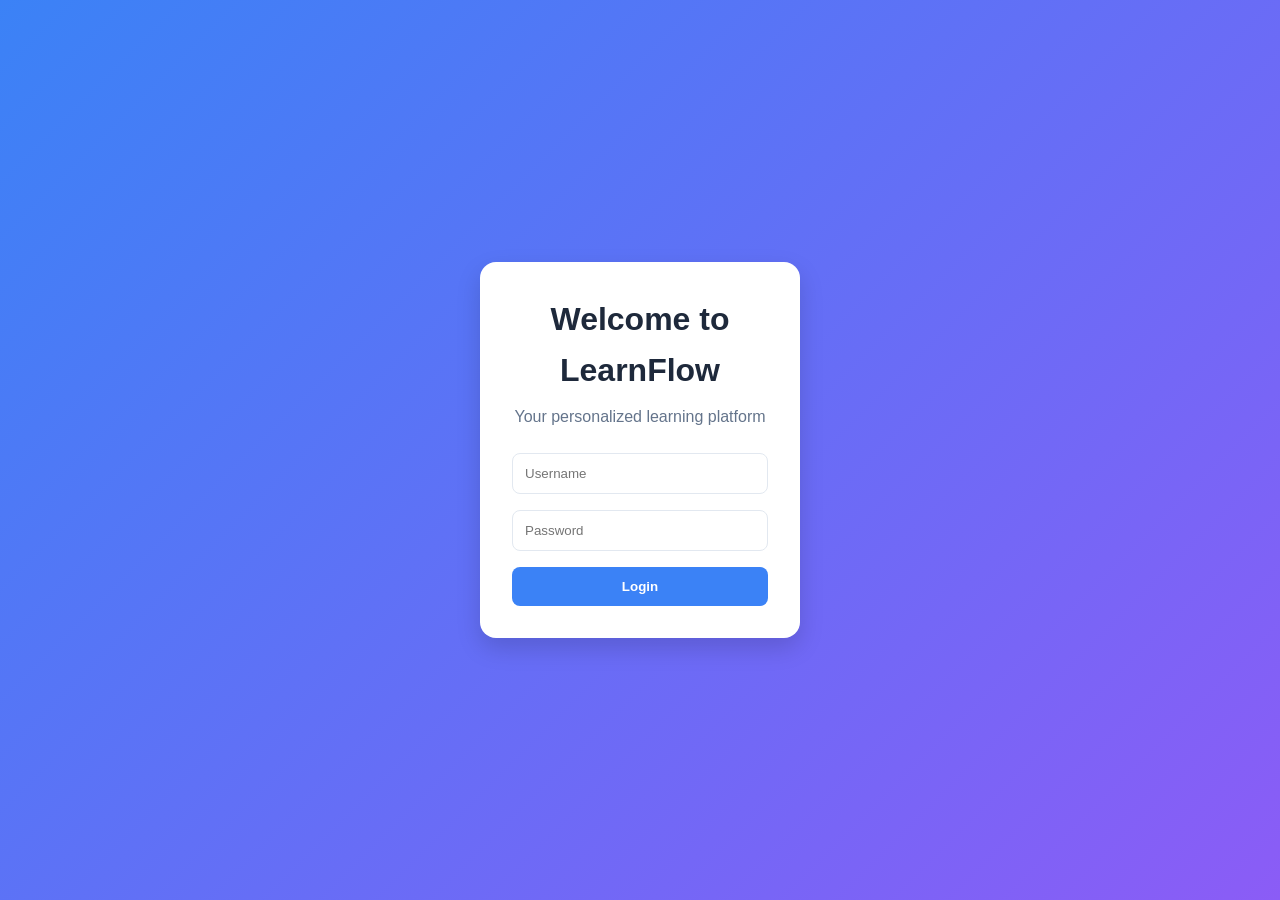
<file: index.html>
<!DOCTYPE html>
<html lang="en">
<head>
  <meta charset="UTF-8">
  <meta name="viewport" content="width=device-width, initial-scale=1.0">
  <title>LearnFlow - Login</title>
  <link rel="stylesheet" href="styles.css">
</head>
<body class="auth-page">
  <div class="login-container">
    <div class="login-card">
      <h1>Welcome to LearnFlow</h1>
      <p>Your personalized learning platform</p>

      <form id="login-form">
        <input type="text" id="username" placeholder="Username" required>
        <input type="password" id="password" placeholder="Password" required>
        <button type="submit" class="login-btn">Login</button>
      </form>
    </div>
  </div>
  <script src="auth.js"></script>
</body>
</html>
</file>
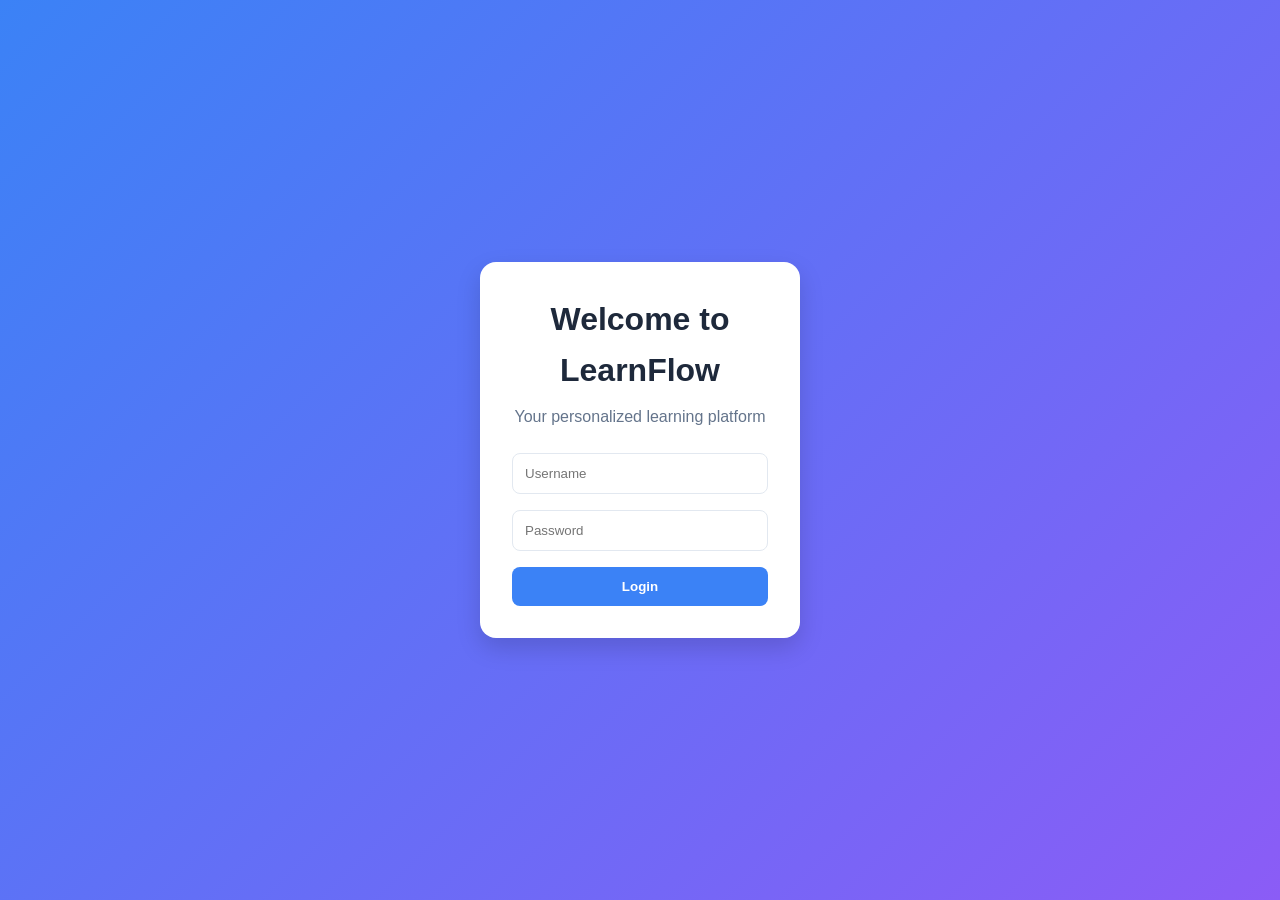
<file: dashboard.html>
<!DOCTYPE html>
<html lang="en">
<head>
    <meta charset="UTF-8">
    <meta name="viewport" content="width=device-width, initial-scale=1.0">
    <title>LearnFlow - Dynamic Learning Platform</title>
    <link rel="stylesheet" href="styles.css">
    <link href="https://cdnjs.cloudflare.com/ajax/libs/font-awesome/6.0.0/css/all.min.css" rel="stylesheet">

</head>
<body>
    <!-- Header -->
    <header class="header">
        <nav class="nav-links">
  <a href="dashboard.html" class="active">Dashboard</a>
  <a href="topics.html">Topics</a>
  <a href="profile.html">Profile</a>
</nav>

<div class="user-section">
  <span id="username-display"></span>
  <button class="logout-btn" onclick="logoutUser()">Logout</button>
</div>

        <div class="container">
            <div class="header-content">
                <div class="logo-section">
                    <div class="logo">
                        <i class="fas fa-brain"></i>
                    </div>
                    <div class="brand-info">
                        <h1>LearnFlow</h1>
                        <p>Dynamic Learning Platform</p>
                    </div>
                </div>
                <div class="user-section">
                    <button class="notification-btn">
                        <i class="fas fa-bell"></i>
                        <span class="notification-badge"></span>
                    </button>
                    <button class="settings-btn">
                        <i class="fas fa-cog"></i>
                    </button>
                    <div class="user-profile">
                        <div class="avatar">
                            <i class="fas fa-user"></i>
                            
                        </div>
                        <span>User</span>
                    </div>
                </div>
            </div>
        </div>
    </header>

    <!-- Main Content -->
    <main class="main-content">
        <div class="container">
            <!-- Dashboard Stats -->
            <section class="dashboard-stats">
                <div class="stat-card">
                    <div class="stat-icon blue">
                        <i class="fas fa-clock"></i>
                    </div>
                    <div class="stat-content">
                        <h3 id="study-time">4h </h3>
                        <p>Study Time Today</p>
                        <small>2h 15m above average</small>
                    </div>
                    <div class="stat-trend">+18%</div>
                </div>

                <div class="stat-card">
                    <div class="stat-icon green">
                        <i class="fas fa-target"></i>
                    </div>
                    <div class="stat-content">
                        <h3 id="topics-completed">12</h3>
                        <p>Topics Completed</p>
                        <small>3 topics ahead of schedule</small>
                    </div>
                    <div class="stat-trend">+25%</div>
                </div>

                <div class="stat-card">
                    <div class="stat-icon purple">
                        <i class="fas fa-chart-line"></i>
                    </div>
                    <div class="stat-content">
                        <h3 id="focus-score">87%</h3>
                        <p>Focus Score</p>
                        <small>Excellent concentration level</small>
                    </div>
                    <div class="stat-trend">+12%</div>
                </div>

                <div class="stat-card">
                    <div class="stat-icon orange">
                        <i class="fas fa-award"></i>
                    </div>
                    <div class="stat-content">
                        <h3>Advanced</h3>
                        <p>Mastery Level</p>
                        <small>Ready for complex topics</small>
                    </div>
                </div>
            </section>

            <!-- Main Grid -->
            <div class="main-grid">
                <!-- Left Column -->
                <div class="left-column">
                    <!-- Topic Recommendations -->
                    <section class="card topic-recommendations">
                        <div class="card-header">
                            <div>
                                <h2>AI Topic Recommendations</h2>
                                <p>Personalized suggestions based on your learning pattern</p>
                            </div>
                            <div class="ai-badge">
                                <i class="fas fa-brain"></i>
                                <span>AI Powered</span>
                            </div>
                        </div>
                        <div class="recommendations-list" id="recommendations-list">
                            <!-- Recommendations will be populated by JavaScript -->
                        </div>
                        <div class="card-footer">
                            <span>Recommendations update every 15 minutes</span>
                            <button class="refresh-btn" onclick="refreshRecommendations()">
                                Refresh Suggestions
                            </button>
                        </div>
                    </section>

                    <!-- Learning Flow Chart -->
                    <section class="card learning-flow">
                        <div class="card-header">
                            <div>
                                <h2>Learning Flow Path</h2>
                                <p>Your personalized learning journey</p>
                            </div>
                            <div class="flow-legend">
                                <div class="legend-item">
                                    <i class="fas fa-check-circle completed"></i>
                                    <span>Completed</span>
                                </div>
                                <div class="legend-item">
                                    <i class="fas fa-play-circle current"></i>
                                    <span>Current</span>
                                </div>
                                <div class="legend-item">
                                    <i class="far fa-circle upcoming"></i>
                                    <span>Upcoming</span>
                                </div>
                            </div>
                        </div>
                        <div class="flow-chart" id="flow-chart">
                            <!-- Flow chart will be populated by JavaScript -->
                        </div>
                        <div class="flow-summary">
                            <div class="summary-item">
                                <div class="summary-number completed">3</div>
                                <div class="summary-label">Completed</div>
                            </div>
                            <div class="summary-item">
                                <div class="summary-number current">1</div>
                                <div class="summary-label">Current</div>
                            </div>
                            <div class="summary-item">
                                <div class="summary-number upcoming">4</div>
                                <div class="summary-label">Remaining</div>
                            </div>
                        </div>
                    </section>
                </div>

                <!-- Right Column -->
                <div class="right-column">
                    <!-- Fatigue Monitor -->
                    <section class="card fatigue-monitor">
                        <div class="card-header">
                            <h2>Fatigue Monitor</h2>
                            <div class="fatigue-icon" id="fatigue-icon">
                                <i class="fas fa-check-circle"></i>
                            </div>
                        </div>
                        <div class="fatigue-content">
                            <div class="fatigue-status">
                                <span>Current State</span>
                                <span id="fatigue-state" class="state-optimal">Optimal</span>
                            </div>
                            <div class="fatigue-bar">
                                <div class="fatigue-progress" id="fatigue-progress"></div>
                            </div>
                            <div class="fatigue-message">
                                <p id="fatigue-message">Perfect focus level - continue learning</p>
                                <button id="fatigue-action" class="action-btn optimal">Keep going!</button>
                            </div>
                            <div class="session-info">
                                <span>Session: <span id="session-duration">1h 23m</span></span>
                                <span>Optimal breaks: 2</span>
                            </div>
                        </div>
                    </section>

                    <!-- Session Logger -->
                    <section class="card session-logger">
                        <div class="card-header">
                            <h2>Session Logger</h2>
                            <i class="fas fa-book-open"></i>
                        </div>
                        <div class="session-content">
                            <div id="active-session" class="active-session" style="display: none;">
                                <div class="session-header">
                                    <div>
                                        <h4 id="current-topic">React Hooks Deep Dive</h4>
                                        <p>Started at <span id="start-time"></span></p>
                                    </div>
                                    <div class="session-status" id="session-status">Recording</div>
                                </div>
                                <div class="timer-display">
                                    <div class="timer" id="timer">00:00</div>
                                    <div class="timer-label">
                                        <i class="fas fa-clock"></i>
                                        <span>Session Time</span>
                                    </div>
                                </div>
                                <div class="session-controls">
                                    <button id="pause-btn" class="control-btn pause">
                                        <i class="fas fa-pause"></i>
                                        <span>Pause</span>
                                    </button>
                                    <button id="stop-btn" class="control-btn stop">
                                        <i class="fas fa-square"></i>
                                        <span>Stop</span>
                                    </button>
                                </div>
                            </div>

                            <div id="no-session" class="no-session">
                                <div class="no-session-icon">
                                    <i class="fas fa-play"></i>
                                </div>
                                <h4>No Active Session</h4>
                                <p>Start tracking your learning time</p>
                                <button id="start-session-btn" class="start-btn">Start Session</button>
                            </div>

                            <div class="recent-sessions">
                                <h4>Recent Sessions</h4>
                                <div id="recent-sessions-list">
                                    <!-- Recent sessions will be populated by JavaScript -->
                                </div>
                            </div>
                        </div>
                    </section>
                </div>
            </div>
        </div>
    </main>

    <script src="script.js"></script>
</body>
</html>
</file>
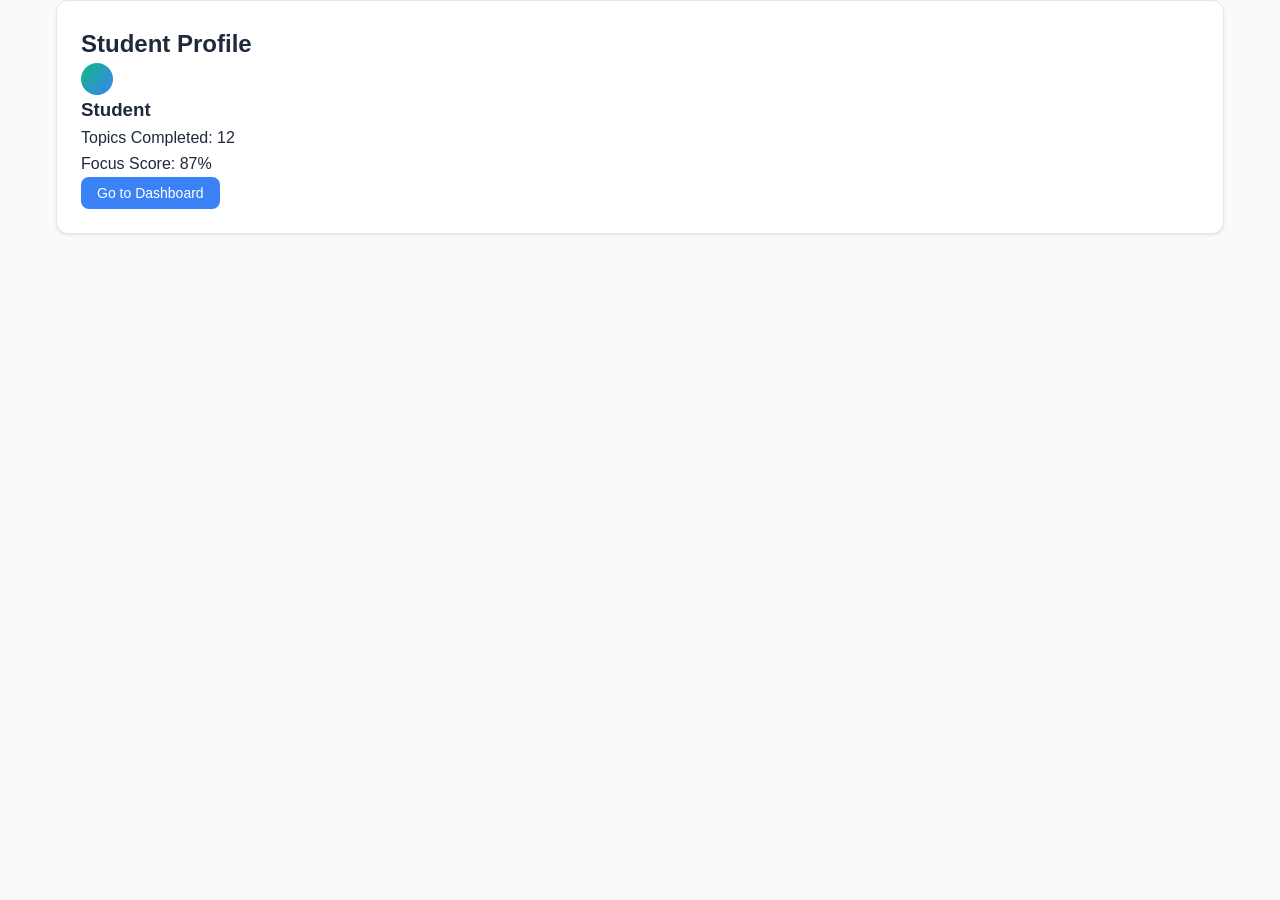
<file: profile.html>
<!DOCTYPE html>
<html lang="en">
<head>
  <meta charset="UTF-8">
  <title>LearnFlow - Profile</title>
  <link rel="stylesheet" href="styles.css">
</head>
<body>
  <main class="container">
    <section class="card profile-card">
      <h2>Student Profile</h2>
      <div class="avatar large"><i class="fas fa-user"></i></div>
      <h3 id="profile-name"></h3>
      <p>Topics Completed: 12</p>
      <p>Focus Score: 87%</p>
      <button class="start-learning-btn" onclick="window.location.href='dashboard.html'">Go to Dashboard</button>
    </section>
  </main>

  <script>
    const user = localStorage.getItem("learnflowUser");
    document.getElementById("profile-name").textContent = user || "Student";
  </script>
</body>
</html>
</file>
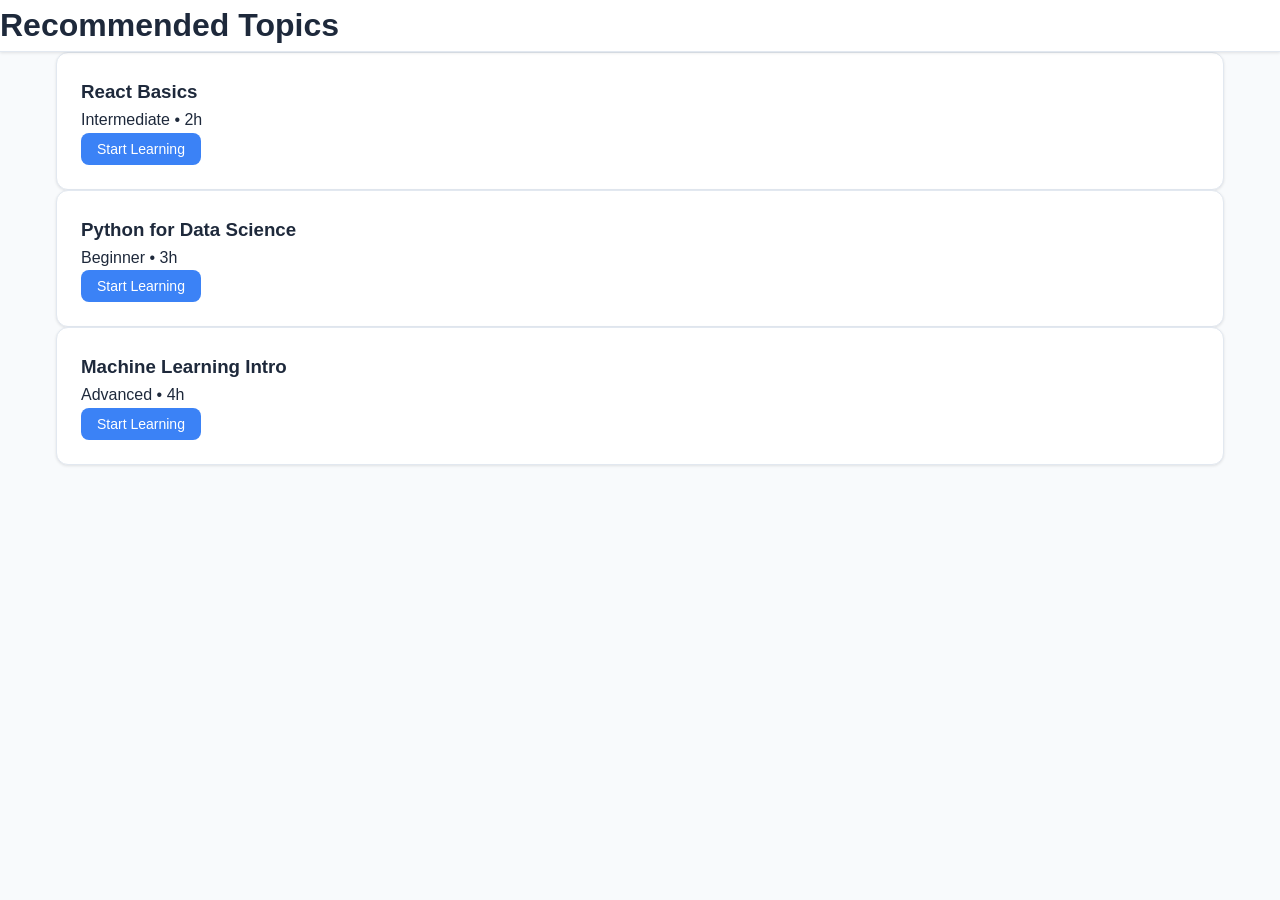
<file: topics.html>
<!DOCTYPE html>
<html lang="en">
<head>
  <meta charset="UTF-8">
  <title>LearnFlow - Topics</title>
  <link rel="stylesheet" href="styles.css">
</head>
<body>
  <header class="header">
    <h1>Recommended Topics</h1>
  </header>

  <main class="container">
    <section id="topics-list"></section>
  </main>

  <script>
    const topics = [
      { title: "React Basics", level: "Intermediate", duration: "2h" },
      { title: "Python for Data Science", level: "Beginner", duration: "3h" },
      { title: "Machine Learning Intro", level: "Advanced", duration: "4h" }
    ];

    const container = document.getElementById("topics-list");
    topics.forEach(t => {
      container.innerHTML += `
        <div class="card">
          <h3>${t.title}</h3>
          <p>${t.level} • ${t.duration}</p>
          <button class="start-learning-btn">Start Learning</button>
        </div>`;
    });
  </script>
</body>
</html>
</file>
<file: styles.css>
* {
    margin: 0;
    padding: 0;
    box-sizing: border-box;
}

body {
    font-family: -apple-system, BlinkMacSystemFont, 'Segoe UI', Roboto, Oxygen, Ubuntu, Cantarell, sans-serif;
    background-color: #f8fafc;
    color: #1e293b;
    line-height: 1.6;
}

.container {
    max-width: 1200px;
    margin: 0 auto;
    padding: 0 1rem;
}

/* Header Styles */
.header {
    background: white;
    border-bottom: 1px solid #e2e8f0;
    box-shadow: 0 1px 3px rgba(0, 0, 0, 0.1);
    position: sticky;
    top: 0;
    z-index: 100;
}

.header-content {
    display: flex;
    justify-content: space-between;
    align-items: center;
    height: 4rem;
}

.logo-section {
    display: flex;
    align-items: center;
    gap: 0.75rem;
}

.logo {
    width: 2.5rem;
    height: 2.5rem;
    background: linear-gradient(135deg, #3b82f6, #8b5cf6);
    border-radius: 0.5rem;
    display: flex;
    align-items: center;
    justify-content: center;
    color: white;
    font-size: 1.25rem;
}

.brand-info h1 {
    font-size: 1.25rem;
    font-weight: 700;
    color: #1e293b;
}

.brand-info p {
    font-size: 0.875rem;
    color: #64748b;
}

.user-section {
    display: flex;
    align-items: center;
    gap: 1rem;
}

.notification-btn, .settings-btn {
    position: relative;
    padding: 0.5rem;
    background: none;
    border: none;
    color: #64748b;
    cursor: pointer;
    border-radius: 0.375rem;
    transition: color 0.2s;
}

.notification-btn:hover, .settings-btn:hover {
    color: #374151;
}

.notification-badge {
    position: absolute;
    top: 0.25rem;
    right: 0.25rem;
    width: 0.5rem;
    height: 0.5rem;
    background: #ef4444;
    border-radius: 50%;
    animation: pulse 2s infinite;
}

.user-profile {
    display: flex;
    align-items: center;
    gap: 0.5rem;
}

.avatar {
    width: 2rem;
    height: 2rem;
    background: linear-gradient(135deg, #10b981, #3b82f6);
    border-radius: 50%;
    display: flex;
    align-items: center;
    justify-content: center;
    color: white;
    font-size: 0.875rem;
}

/* Main Content */
.main-content {
    padding: 2rem 0;
}

/* Dashboard Stats */
.dashboard-stats {
    display: grid;
    grid-template-columns: repeat(auto-fit, minmax(250px, 1fr));
    gap: 1.5rem;
    margin-bottom: 2rem;
}

.stat-card {
    background: white;
    border-radius: 0.75rem;
    padding: 1.5rem;
    box-shadow: 0 1px 3px rgba(0, 0, 0, 0.1);
    border: 1px solid #e2e8f0;
    transition: all 0.2s;
    position: relative;
}

.stat-card:hover {
    box-shadow: 0 4px 12px rgba(0, 0, 0, 0.15);
    transform: translateY(-2px);
}

.stat-card .stat-icon {
    width: 3rem;
    height: 3rem;
    border-radius: 0.5rem;
    display: flex;
    align-items: center;
    justify-content: center;
    color: white;
    font-size: 1.25rem;
    margin-bottom: 1rem;
}

.stat-icon.blue { background: linear-gradient(135deg, #3b82f6, #1d4ed8); }
.stat-icon.green { background: linear-gradient(135deg, #10b981, #059669); }
.stat-icon.purple { background: linear-gradient(135deg, #8b5cf6, #7c3aed); }
.stat-icon.orange { background: linear-gradient(135deg, #f59e0b, #d97706); }

.stat-content h3 {
    font-size: 1.875rem;
    font-weight: 700;
    color: #1e293b;
    margin-bottom: 0.25rem;
}

.stat-content p {
    font-weight: 600;
    color: #374151;
    margin-bottom: 0.5rem;
}

.stat-content small {
    color: #64748b;
    font-size: 0.75rem;
}

.stat-trend {
    position: absolute;
    top: 1rem;
    right: 1rem;
    background: #dcfce7;
    color: #166534;
    padding: 0.25rem 0.5rem;
    border-radius: 9999px;
    font-size: 0.75rem;
    font-weight: 600;
}

/* Main Grid */
.main-grid {
    display: grid;
    grid-template-columns: 2fr 1fr;
    gap: 2rem;
}

.left-column, .right-column {
    display: flex;
    flex-direction: column;
    gap: 2rem;
}

/* Card Styles */
.card {
    background: white;
    border-radius: 0.75rem;
    padding: 1.5rem;
    box-shadow: 0 1px 3px rgba(0, 0, 0, 0.1);
    border: 1px solid #e2e8f0;
}

.card-header {
    display: flex;
    justify-content: space-between;
    align-items: flex-start;
    margin-bottom: 1.5rem;
}

.card-header h2 {
    font-size: 1.125rem;
    font-weight: 600;
    color: #1e293b;
    margin-bottom: 0.25rem;
}

.card-header p {
    font-size: 0.875rem;
    color: #64748b;
}

.ai-badge {
    display: flex;
    align-items: center;
    gap: 0.5rem;
    color: #3b82f6;
    font-size: 0.875rem;
    font-weight: 500;
}

/* Topic Recommendations */
.recommendations-list {
    display: flex;
    flex-direction: column;
    gap: 1rem;
}

.recommendation-item {
    border: 1px solid #e2e8f0;
    border-radius: 0.5rem;
    padding: 1rem;
    transition: all 0.2s;
}

.recommendation-item:hover {
    box-shadow: 0 4px 12px rgba(0, 0, 0, 0.1);
    border-color: #3b82f6;
}

.recommendation-header {
    display: flex;
    align-items: center;
    gap: 0.5rem;
    margin-bottom: 0.5rem;
}

.priority-icon {
    font-size: 1rem;
}

.priority-icon.high { color: #ef4444; }
.priority-icon.medium { color: #f59e0b; }
.priority-icon.low { color: #64748b; }

.recommendation-title {
    font-weight: 600;
    color: #1e293b;
    flex: 1;
}

.difficulty-badge {
    padding: 0.125rem 0.5rem;
    border-radius: 9999px;
    font-size: 0.75rem;
    font-weight: 500;
}

.difficulty-badge.easy { background: #dcfce7; color: #166534; }
.difficulty-badge.medium { background: #fef3c7; color: #92400e; }
.difficulty-badge.hard { background: #fee2e2; color: #991b1b; }

.recommendation-category {
    font-size: 0.875rem;
    color: #64748b;
    margin-bottom: 0.5rem;
}

.recommendation-reason {
    font-size: 0.75rem;
    color: #64748b;
    margin-bottom: 0.75rem;
}

.recommendation-footer {
    display: flex;
    justify-content: space-between;
    align-items: center;
}

.recommendation-meta {
    display: flex;
    align-items: center;
    gap: 1rem;
}

.meta-item {
    display: flex;
    align-items: center;
    gap: 0.25rem;
    font-size: 0.875rem;
    color: #64748b;
}

.mastery-display {
    display: flex;
    align-items: center;
    gap: 0.5rem;
}

.mastery-bar {
    width: 4rem;
    height: 0.5rem;
    background: #e2e8f0;
    border-radius: 9999px;
    overflow: hidden;
}

.mastery-progress {
    height: 100%;
    background: linear-gradient(90deg, #3b82f6, #8b5cf6);
    transition: width 0.3s;
}

.start-learning-btn {
    display: flex;
    align-items: center;
    gap: 0.5rem;
    padding: 0.5rem 1rem;
    background: #3b82f6;
    color: white;
    border: none;
    border-radius: 0.5rem;
    font-size: 0.875rem;
    font-weight: 500;
    cursor: pointer;
    transition: all 0.2s;
}

.start-learning-btn:hover {
    background: #2563eb;
    box-shadow: 0 4px 12px rgba(59, 130, 246, 0.4);
}

.start-learning-btn:disabled {
    background: #e2e8f0;
    color: #64748b;
    cursor: not-allowed;
}

.card-footer {
    display: flex;
    justify-content: space-between;
    align-items: center;
    margin-top: 1.5rem;
    padding-top: 1rem;
    border-top: 1px solid #e2e8f0;
    font-size: 0.875rem;
    color: #64748b;
}

.refresh-btn {
    background: none;
    border: none;
    color: #3b82f6;
    font-weight: 500;
    cursor: pointer;
    transition: color 0.2s;
}

.refresh-btn:hover {
    color: #2563eb;
}

/* Learning Flow Chart */
.flow-legend {
    display: flex;
    gap: 1rem;
    font-size: 0.75rem;
}

.legend-item {
    display: flex;
    align-items: center;
    gap: 0.25rem;
    color: #64748b;
}

.legend-item i.completed { color: #10b981; }
.legend-item i.current { color: #3b82f6; }
.legend-item i.upcoming { color: #64748b; }

.flow-chart {
    display: flex;
    flex-direction: column;
    gap: 1rem;
}

.flow-node {
    position: relative;
    display: flex;
    align-items: center;
    gap: 1rem;
    padding: 1rem;
    border: 1px solid #e2e8f0;
    border-radius: 0.5rem;
    transition: all 0.2s;
}

.flow-node.completed {
    background: #f0fdf4;
    border-color: #bbf7d0;
}

.flow-node.current {
    background: #eff6ff;
    border-color: #93c5fd;
    box-shadow: 0 0 0 2px rgba(59, 130, 246, 0.2);
}

.flow-node.upcoming {
    background: #f8fafc;
    border-color: #e2e8f0;
}

.flow-node.locked {
    background: #f1f5f9;
    border-color: #e2e8f0;
    opacity: 0.5;
}

.flow-node:hover:not(.locked) {
    box-shadow: 0 4px 12px rgba(0, 0, 0, 0.1);
}

.flow-icon {
    font-size: 1.5rem;
    flex-shrink: 0;
}

.flow-icon.completed { color: #10b981; }
.flow-icon.current { color: #3b82f6; }
.flow-icon.upcoming { color: #64748b; }
.flow-icon.locked { color: #94a3b8; }

.flow-content {
    flex: 1;
}

.flow-title {
    font-weight: 600;
    color: #1e293b;
    margin-bottom: 0.25rem;
}

.flow-duration {
    display: flex;
    align-items: center;
    gap: 0.25rem;
    font-size: 0.875rem;
    color: #64748b;
}

.flow-mastery {
    margin-top: 0.5rem;
}

.flow-mastery-header {
    display: flex;
    justify-content: between;
    align-items: center;
    margin-bottom: 0.25rem;
    font-size: 0.75rem;
    color: #64748b;
}

.flow-mastery-bar {
    width: 100%;
    height: 0.375rem;
    background: #e2e8f0;
    border-radius: 9999px;
    overflow: hidden;
}

.flow-mastery-progress {
    height: 100%;
    transition: width 0.3s;
}

.flow-mastery-progress.completed {
    background: linear-gradient(90deg, #10b981, #059669);
}

.flow-mastery-progress.current {
    background: linear-gradient(90deg, #3b82f6, #2563eb);
}

.continue-btn {
    padding: 0.25rem 0.75rem;
    background: #3b82f6;
    color: white;
    border: none;
    border-radius: 0.375rem;
    font-size: 0.875rem;
    font-weight: 500;
    cursor: pointer;
    transition: background 0.2s;
}

.continue-btn:hover {
    background: #2563eb;
}

.flow-summary {
    display: grid;
    grid-template-columns: repeat(3, 1fr);
    gap: 1rem;
    margin-top: 1.5rem;
    padding-top: 1rem;
    border-top: 1px solid #e2e8f0;
    text-align: center;
}

.summary-number {
    font-size: 1.5rem;
    font-weight: 700;
    margin-bottom: 0.25rem;
}

.summary-number.completed { color: #10b981; }
.summary-number.current { color: #3b82f6; }
.summary-number.upcoming { color: #64748b; }

.summary-label {
    font-size: 0.875rem;
    color: #64748b;
}

/* Fatigue Monitor */
.fatigue-icon {
    padding: 0.5rem;
    border-radius: 0.5rem;
    display: flex;
    align-items: center;
    justify-content: center;
}

.fatigue-icon.optimal {
    background: #dcfce7;
    color: #166534;
}

.fatigue-icon.moderate {
    background: #fef3c7;
    color: #92400e;
}

.fatigue-icon.high {
    background: #fed7aa;
    color: #c2410c;
}

.fatigue-icon.critical {
    background: #fee2e2;
    color: #991b1b;
}

.fatigue-content {
    display: flex;
    flex-direction: column;
    gap: 1rem;
}

.fatigue-status {
    display: flex;
    justify-content: space-between;
    align-items: center;
    font-size: 0.875rem;
}

.fatigue-status span:first-child {
    color: #64748b;
    font-weight: 500;
}

.state-optimal { color: #166534; font-weight: 600; }
.state-moderate { color: #92400e; font-weight: 600; }
.state-high { color: #c2410c; font-weight: 600; }
.state-critical { color: #991b1b; font-weight: 600; }

.fatigue-bar {
    width: 100%;
    height: 0.75rem;
    background: #e2e8f0;
    border-radius: 9999px;
    overflow: hidden;
}

.fatigue-progress {
    height: 100%;
    transition: all 0.5s ease-out;
    border-radius: 9999px;
}

.fatigue-progress.optimal {
    background: linear-gradient(90deg, #10b981, #059669);
}

.fatigue-progress.moderate {
    background: linear-gradient(90deg, #f59e0b, #d97706);
}

.fatigue-progress.high {
    background: linear-gradient(90deg, #f97316, #ea580c);
}

.fatigue-progress.critical {
    background: linear-gradient(90deg, #ef4444, #dc2626);
}

.fatigue-message {
    text-align: center;
}

.fatigue-message p {
    font-size: 0.875rem;
    color: #64748b;
    margin-bottom: 0.5rem;
}

.action-btn {
    padding: 0.5rem 1rem;
    border: none;
    border-radius: 0.5rem;
    font-weight: 500;
    font-size: 0.875rem;
    cursor: pointer;
    transition: opacity 0.2s;
}

.action-btn:hover {
    opacity: 0.8;
}

.action-btn.optimal {
    background: #dcfce7;
    color: #166534;
}

.action-btn.moderate {
    background: #fef3c7;
    color: #92400e;
}

.action-btn.high {
    background: #fed7aa;
    color: #c2410c;
}

.action-btn.critical {
    background: #fee2e2;
    color: #991b1b;
}

.session-info {
    display: flex;
    justify-content: space-between;
    font-size: 0.75rem;
    color: #64748b;
    padding-top: 0.75rem;
    border-top: 1px solid #e2e8f0;
}

/* Session Logger */
.active-session {
    background: linear-gradient(135deg, #eff6ff, #f3e8ff);
    border-radius: 0.5rem;
    padding: 1.5rem;
    margin-bottom: 1.5rem;
}

.session-header {
    display: flex;
    justify-content: space-between;
    align-items: flex-start;
    margin-bottom: 1rem;
}

.session-header h4 {
    font-weight: 600;
    color: #1e293b;
    margin-bottom: 0.25rem;
}

.session-header p {
    font-size: 0.875rem;
    color: #64748b;
}

.session-status {
    padding: 0.25rem 0.75rem;
    border-radius: 9999px;
    font-size: 0.875rem;
    font-weight: 500;
}

.session-status.recording {
    background: #dcfce7;
    color: #166534;
}

.session-status.paused {
    background: #fef3c7;
    color: #92400e;
}

.timer-display {
    text-align: center;
    margin-bottom: 1.5rem;
}

.timer {
    font-size: 2.5rem;
    font-weight: 700;
    color: #1e293b;
    margin-bottom: 0.5rem;
}

.timer-label {
    display: flex;
    align-items: center;
    justify-content: center;
    gap: 0.5rem;
    font-size: 0.875rem;
    color: #64748b;
}

.session-controls {
    display: flex;
    justify-content: center;
    gap: 0.75rem;
}

.control-btn {
    display: flex;
    align-items: center;
    gap: 0.5rem;
    padding: 0.5rem 1rem;
    border: none;
    border-radius: 0.5rem;
    font-weight: 500;
    cursor: pointer;
    transition: all 0.2s;
}

.control-btn.pause {
    background: #f59e0b;
    color: white;
}

.control-btn.pause:hover {
    background: #d97706;
}

.control-btn.resume {
    background: #10b981;
    color: white;
}

.control-btn.resume:hover {
    background: #059669;
}

.control-btn.stop {
    background: #ef4444;
    color: white;
}

.control-btn.stop:hover {
    background: #dc2626;
}

.no-session {
    text-align: center;
    padding: 2rem 0;
    margin-bottom: 1.5rem;
}

.no-session-icon {
    width: 4rem;
    height: 4rem;
    background: #f1f5f9;
    border-radius: 50%;
    display: flex;
    align-items: center;
    justify-content: center;
    margin: 0 auto 1rem;
    font-size: 2rem;
    color: #64748b;
}

.no-session h4 {
    font-weight: 600;
    color: #1e293b;
    margin-bottom: 0.5rem;
}

.no-session p {
    font-size: 0.875rem;
    color: #64748b;
    margin-bottom: 1rem;
}

.start-btn {
    padding: 0.5rem 1.5rem;
    background: #3b82f6;
    color: white;
    border: none;
    border-radius: 0.5rem;
    font-weight: 500;
    cursor: pointer;
    transition: background 0.2s;
}

.start-btn:hover {
    background: #2563eb;
}

.recent-sessions h4 {
    font-weight: 600;
    color: #1e293b;
    margin-bottom: 1rem;
}

.recent-sessions-list {
    display: flex;
    flex-direction: column;
    gap: 0.75rem;
}

.session-item {
    display: flex;
    justify-content: space-between;
    align-items: center;
    padding: 0.75rem;
    background: #f8fafc;
    border-radius: 0.5rem;
}

.session-item-content h5 {
    font-weight: 500;
    color: #1e293b;
    font-size: 0.875rem;
    margin-bottom: 0.25rem;
}

.session-item-content p {
    font-size: 0.75rem;
    color: #64748b;
}

.session-item-stats {
    text-align: right;
}

.session-duration {
    font-size: 0.875rem;
    font-weight: 500;
    color: #1e293b;
    margin-bottom: 0.25rem;
}

.session-focus {
    display: flex;
    align-items: center;
    gap: 0.25rem;
    font-size: 0.75rem;
    color: #10b981;
}

/* Animations */
@keyframes pulse {
    0%, 100% { opacity: 1; }
    50% { opacity: 0.5; }
}

@keyframes spin {
    from { transform: rotate(0deg); }
    to { transform: rotate(360deg); }
}

.loading-spinner {
    width: 1rem;
    height: 1rem;
    border: 2px solid #3b82f6;
    border-top: 2px solid transparent;
    border-radius: 50%;
    animation: spin 1s linear infinite;
}

/* Responsive Design */
@media (max-width: 1024px) {
    .main-grid {
        grid-template-columns: 1fr;
    }
    
    .dashboard-stats {
        grid-template-columns: repeat(auto-fit, minmax(200px, 1fr));
    }
}

@media (max-width: 768px) {
    .header-content {
        flex-direction: column;
        height: auto;
        padding: 1rem 0;
        gap: 1rem;
    }
    
    .dashboard-stats {
        grid-template-columns: 1fr;
    }
    
    .card {
        padding: 1rem;
    }
    
    .flow-legend {
        flex-direction: column;
        gap: 0.5rem;
    }
}

@media (max-width: 480px) {
    .container {
        padding: 0 0.5rem;
    }
    
    .main-content {
        padding: 1rem 0;
    }
    
    .card-header {
        flex-direction: column;
        gap: 1rem;
    }
    
    .recommendation-footer {
        flex-direction: column;
        gap: 1rem;
        align-items: flex-start;
    }
    
    .session-controls {
        flex-direction: column;
    }
}
/* ---------- Login Page Styles ---------- */
.auth-page {
  display: flex;
  justify-content: center;
  align-items: center;
  height: 100vh;
  background: linear-gradient(135deg, #3b82f6, #8b5cf6);
}

.login-container {
  display: flex;
  justify-content: center;
  align-items: center;
  width: 100%;
}

.login-card {
  background: white;
  padding: 2rem;
  border-radius: 1rem;
  box-shadow: 0 10px 25px rgba(0, 0, 0, 0.15);
  text-align: center;
  width: 320px;
}

.login-card h1 {
  margin-bottom: 0.5rem;
  color: #1e293b;
}

.login-card p {
  color: #64748b;
  margin-bottom: 1.5rem;
}

.login-card input {
  width: 100%;
  padding: 0.75rem;
  margin-bottom: 1rem;
  border-radius: 0.5rem;
  border: 1px solid #e2e8f0;
}

.login-btn {
  width: 100%;
  background: #3b82f6;
  color: white;
  border: none;
  padding: 0.75rem;
  border-radius: 0.5rem;
  cursor: pointer;
  font-weight: 600;
}

.login-btn:hover {
  background: #2563eb;
}
</file>
